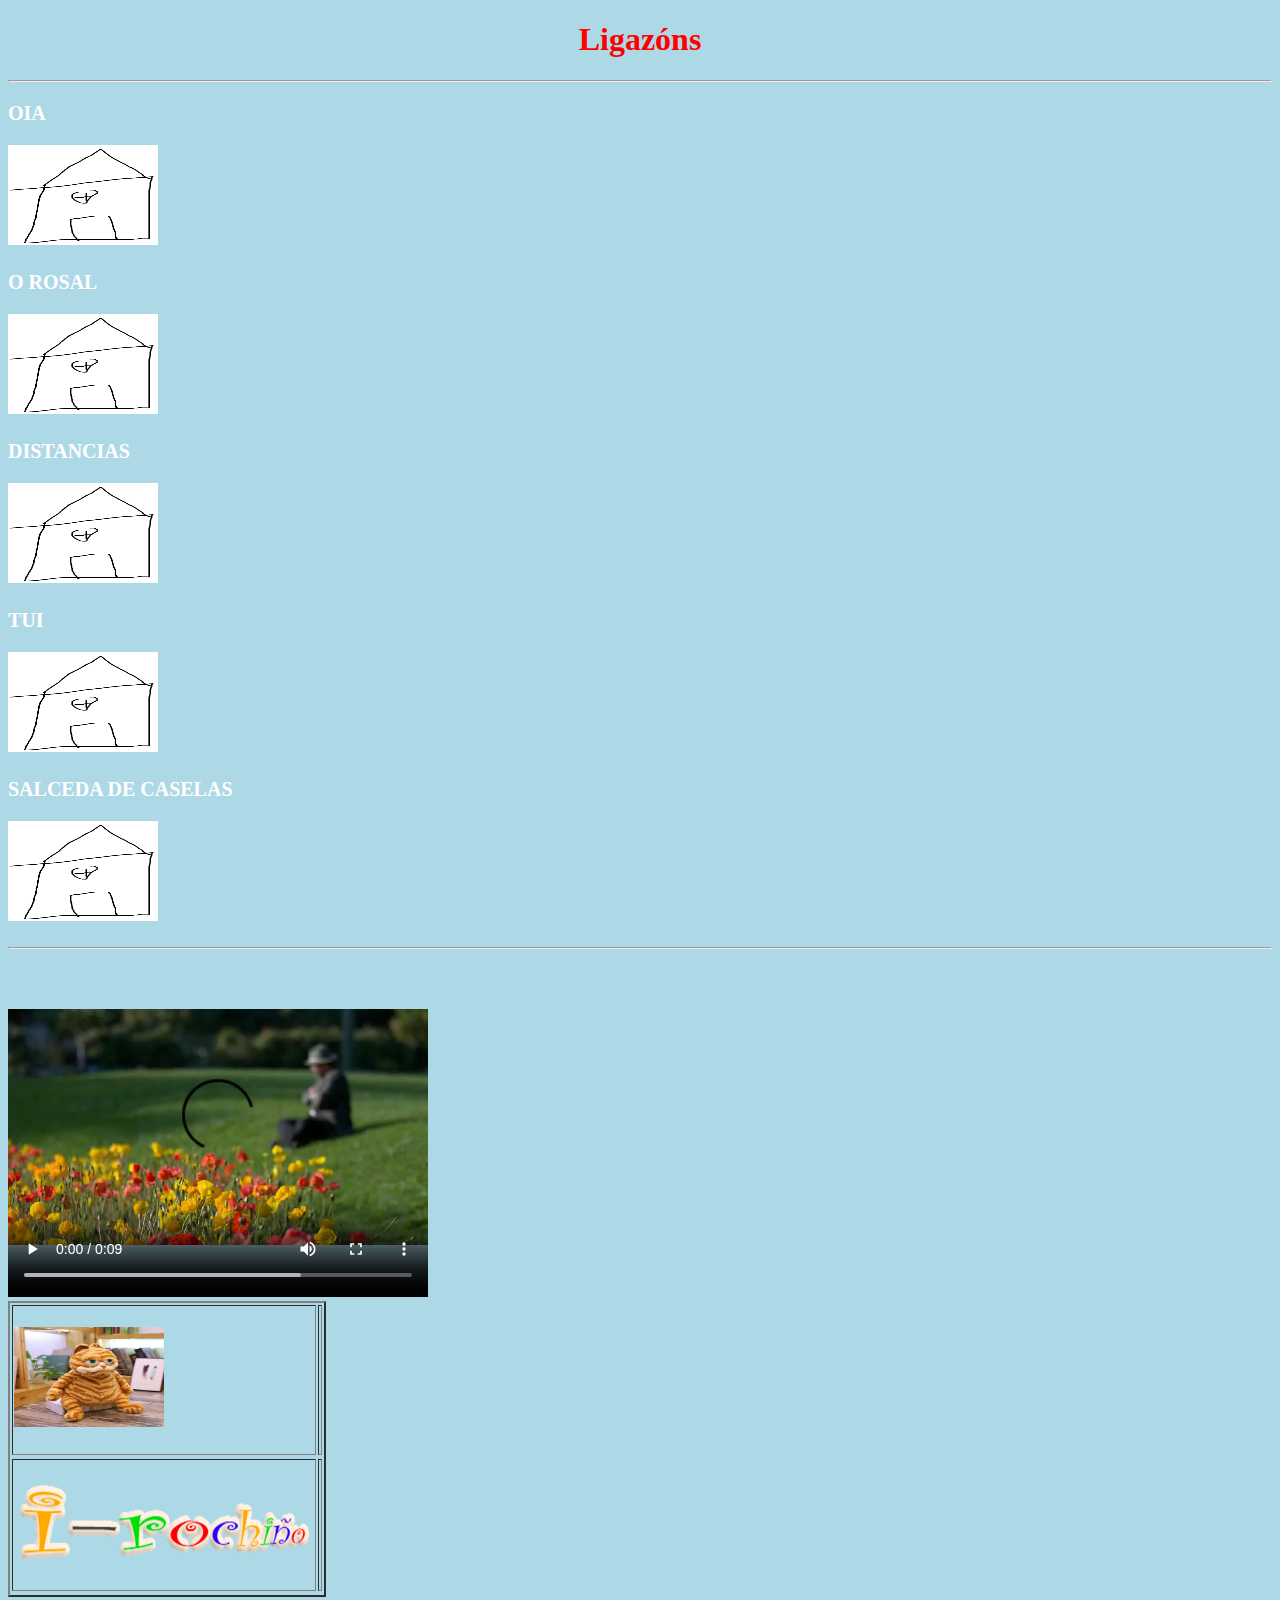
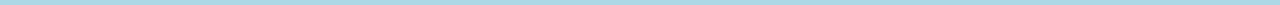
<file: index.html>
<!DOCTYPE html>
<html>
<title>INDEX</title>
<link  rel="stylesheet"  href="estilo.css">
<body>

<h1>Ligazóns</h1>



<hr> 
<h3>OIA<h3>
<h2><a href="oia.html"> <img src="fotos/casa.jpg" width="150" height="100"> </a></h2>
<h3>O ROSAL<h3>
<h2><a href="rosal.html"> <img src="fotos/casa.jpg" width="150" height="100"></a></h2>
<h3>DISTANCIAS<h3>
<h2><a href="distancias.html"> <img src="fotos/casa.jpg" width="150" height="100"> </a></h2>
<h3>TUI<h3>
<h2><a href="tui.html"><img src="fotos/casa.jpg" width="150" height="100"> </a></h2>
<h3>SALCEDA DE CASELAS<h3>
<h2><a href="salceda.html"><img src="fotos/casa.jpg" width="150" height="100"> </a></h2>

<hr>
<table border="2">
<tr><td><h2><a href="https://lucas9026.wordpress.com/" target="_blank"><img src="fotos/roman.jpg"width="150" height="100" > </a><h2><td><tr>
<tr><td><h2><a href="https://irocho.wordpress.com/" target="_blank"><img src="fotos/irocho.jpg" > </a><h2><td><tr>
<video width="420" height="340" controls>
	<source src="fotos/video.mp4" type="video/mp4">
</video>


</body>
</html>
</file>
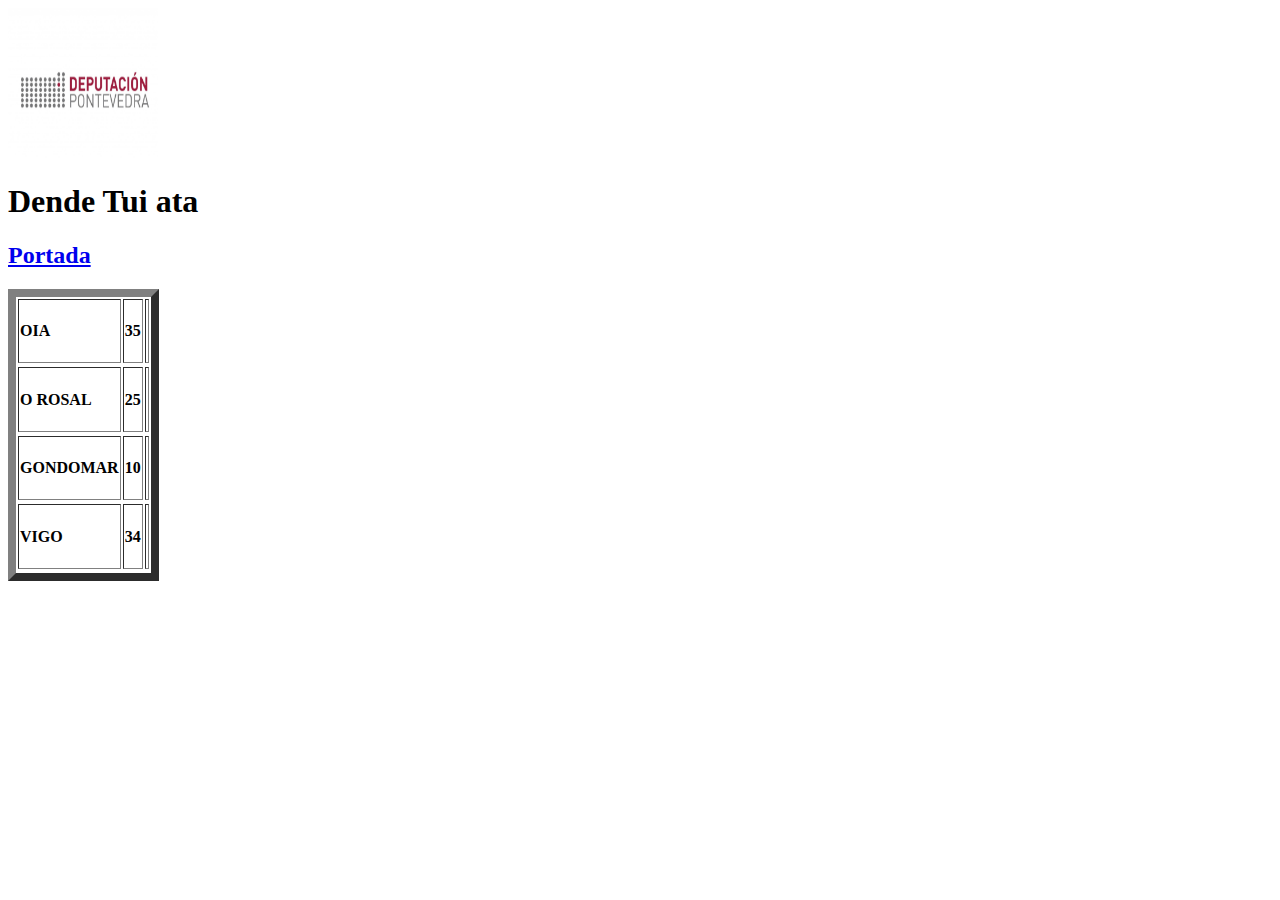
<file: distancias.html>
<!DOCTYPE html>
<html>

<head>
  <title>Distancias KM a Tui</title>
</head>

<body>

<img src="fotos/logo.jpg" width="150" height=150">

  <h1>Dende Tui ata </h1>
  
<table border="8">
<tr><td><h4>OIA<h4><td><h4>35<h4><td><tr>
<tr><td><h4>O ROSAL<h4><td><h4>25<h4><td><tr>
<tr><td><h4>GONDOMAR<h4><td><h4>10<h4><td><tr>
<tr><td><h4>VIGO<h4><td><h4>34<h4><td><tr>




<h2><a href="index.html"> Portada</a></h2>











</body>
</html>
</file>
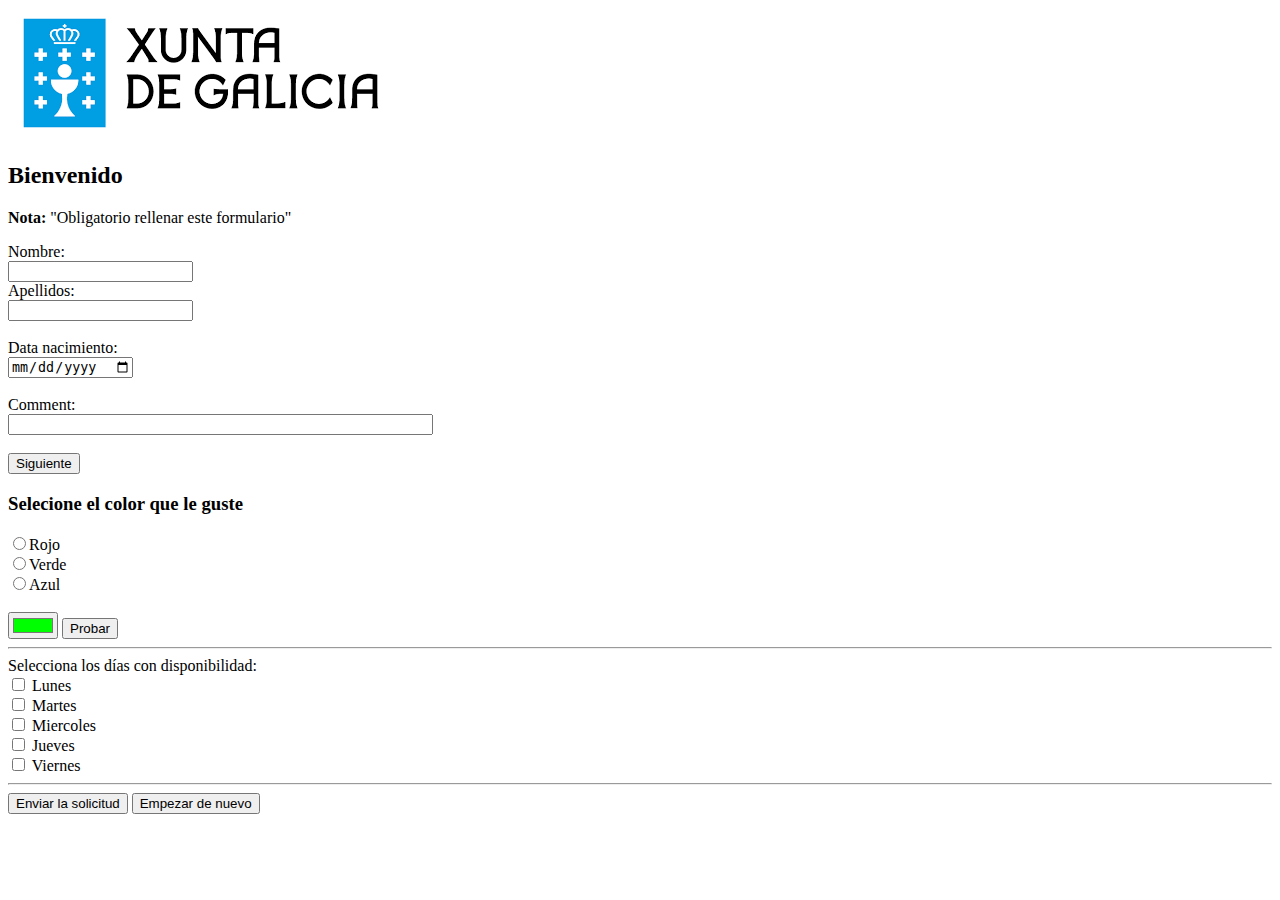
<file: Formulario.html>
<!DOCTYPE html>
<html>

<head>
	<title>Formulario</title>
</head>

<body>
		<img src="fotos/xunta.jpg"/style=>
<form>

<h2>Bienvenido</h2>

<p><strong>Nota:</strong> "Obligatorio rellenar este formulario"</p>
Nombre:<br>
<input type="text" name="name"><br>

Apellidos:<br>
<input type="text" Apellidos="Apellido"><br><br>

Data nacimiento:<br>

  <input type="date" id="birthday" name="birthday"><br><br>
Comment:<br>
<input type="text" name="comment" size="50"><br><br>


<input type="submit" value="Siguiente">

<h3>Selecione el color que le guste</h3>

<input type="radio" name="coloricono" value="rojo"/>Rojo<br/>
<input type="radio" name="coloricono" value="Verde"/>Verde<br/>
<input type="radio" name="coloricono" value="Azul"/>Azul<br/><br>
<input type="color" id="favcolor" name="favcolor" value="#00ff00">
<input type="submit" value="Probar">

<hr />Selecciona los d&iacute;as con disponibilidad:<br/>
<input type="checkbox" name="dias" value="l" /> Lunes<br/>
<input type="checkbox" name="dias" value="l" /> Martes<br/>
<input type="checkbox" name="dias" value="l" /> Miercoles<br/>
<input type="checkbox" name="dias" value="l" /> Jueves<br/>
<input type="checkbox" name="dias" value="l" /> Viernes<br/>

<hr>
<input type="reset" value="Enviar la solicitud">
<input type="reset" value="Empezar de nuevo">

</form>
</file>
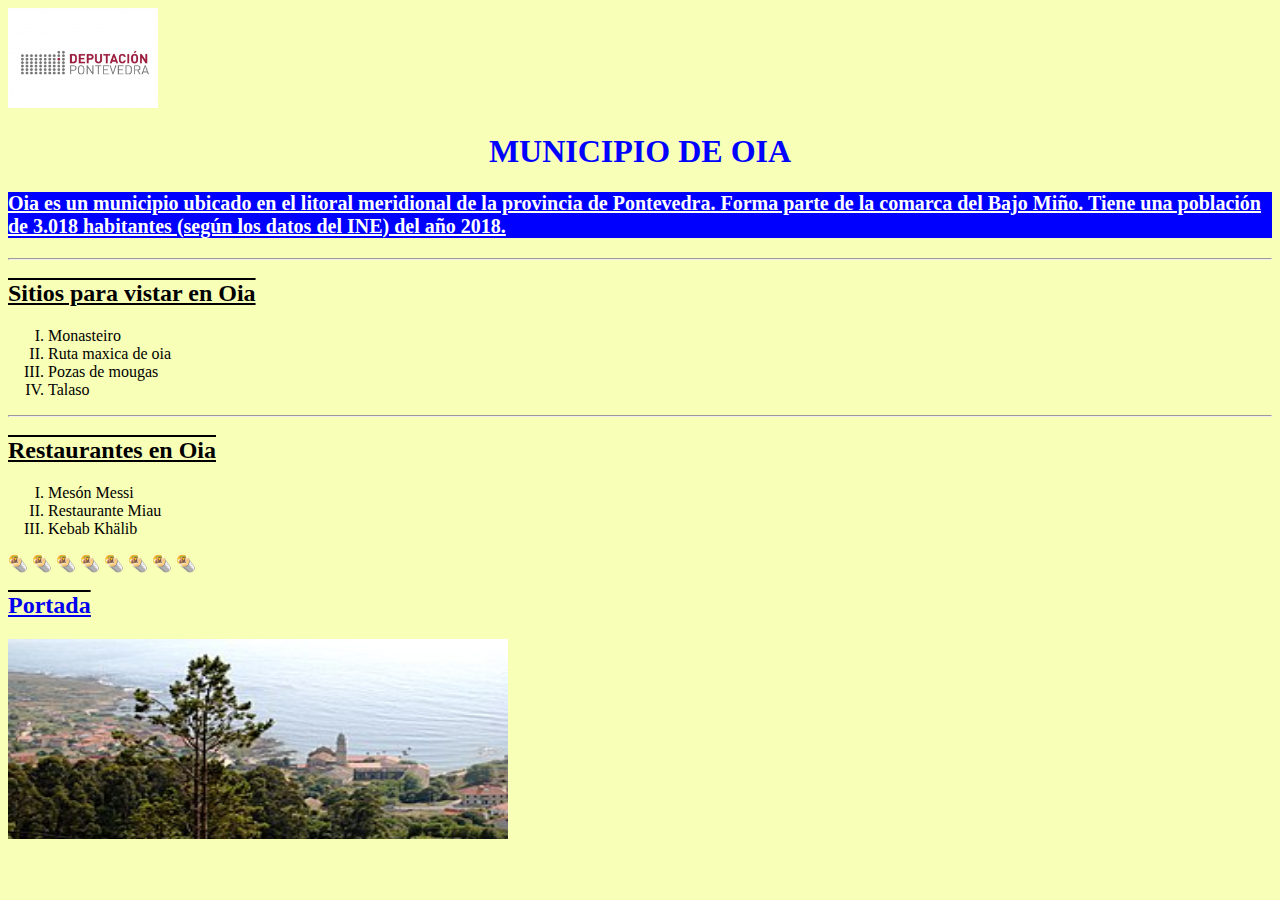
<file: oia.html>
<!DOCTYPE html>
<html>
<title>OIA</title>

<link rel=stylesheet href=estiliyo.css>


<body>


<img src="fotos/logo.jpg" width="150" height="100">


<h1>MUNICIPIO DE OIA</h1>
<div>

<h3> Oia es un municipio ubicado en el litoral meridional de la provincia de Pontevedra. Forma parte de la comarca del Bajo Miño. Tiene una población de 3.018 habitantes (según los datos del INE) del año 2018.</h3>

  
</div>


<hr>


<span>
<h2>Sitios para vistar en Oia</h2>
</span>
<ol start="1" type="I">
  <li>Monasteiro</li>
  <li>Ruta maxica de oia</li>
  <li>Pozas de mougas</li>
  <li>Talaso</li>
</ol>  

<hr>
<h2>Restaurantes en Oia</h2>

<ol start="1" type="I">
  <li>Mesón Messi</li>
  <li>Restaurante Miau</li>
  <li>Kebab Khälib</li>
</ol>  
&#127791; &#127791; &#127791; &#127791; &#127791; &#127791; &#127791; &#127791; 


<h2><a href="index.html"> Portada</a></h2>
<img src="fotos/oia.jpg" width="500" height=200">


</body>
</html>
</file>
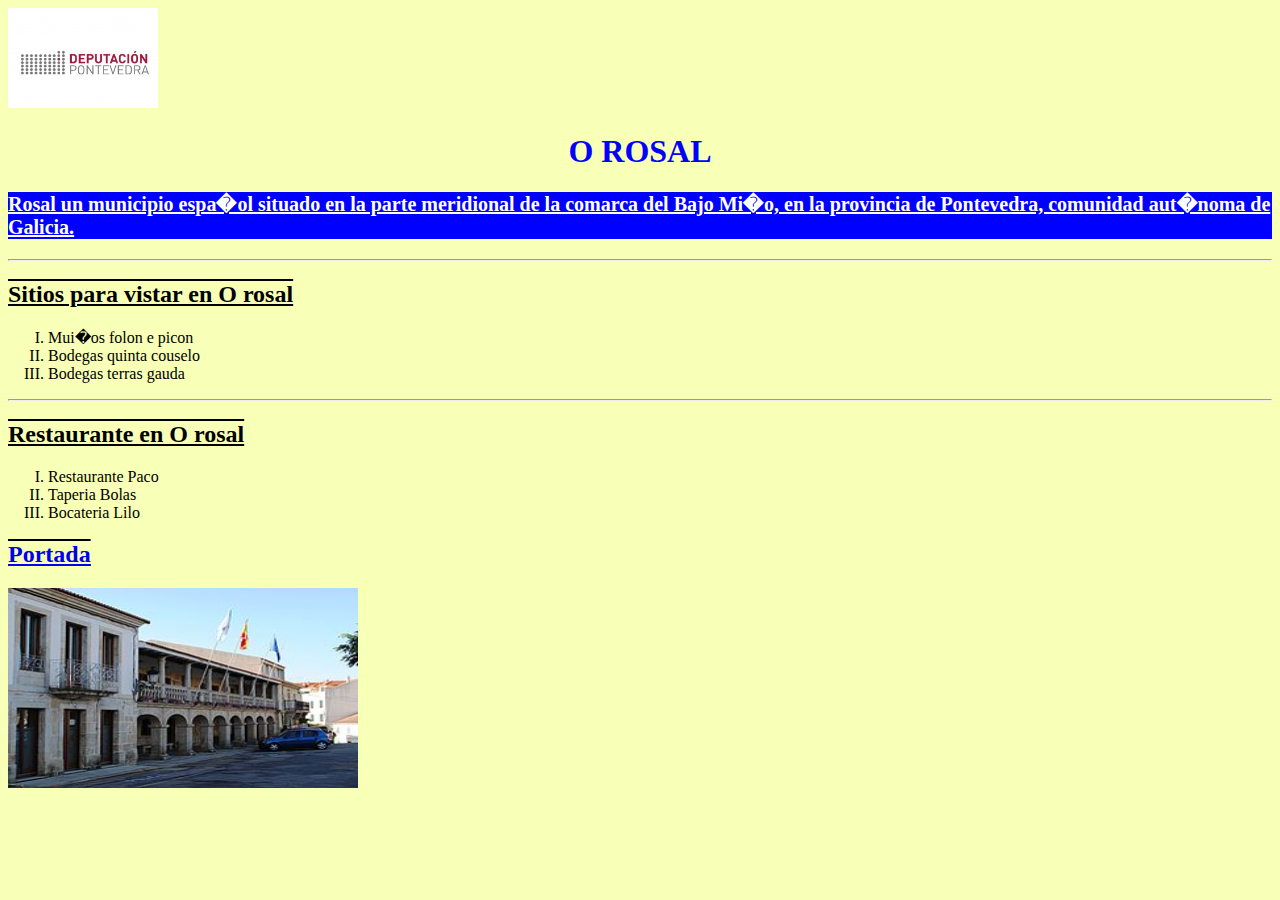
<file: rosal.html>
<!DOCTYPE html>
<html>
<title>O ROSAL</title>

<link rel=stylesheet href=estiliyo.css>


<body>
<img src="fotos/logo.jpg" width="150" height="100">


<h1>O ROSAL</h1>


<h3>Rosal un municipio espa�ol situado en la parte meridional de la comarca del Bajo Mi�o, en la provincia de Pontevedra, comunidad aut�noma de Galicia.</h3>

<hr>

<body>


<h2>Sitios para vistar en O rosal</h2>

<ol start="1" type="I">
  <li>Mui�os folon e picon</li>
  <li>Bodegas quinta couselo</li>
  <li>Bodegas terras gauda</li>
  
</ol>  

<hr>

<h2>Restaurante en O rosal</h2>

<ol start="1" type="I">
  <li>Restaurante Paco</li>
  <li>Taperia Bolas</li>
  <li>Bocateria Lilo</li>
  
</ol>  

<h2><a href="index.html"> Portada</a></h2>



<img src="fotos/rosal.jpg" width="350" height=200">


</body>
</html>
</file>
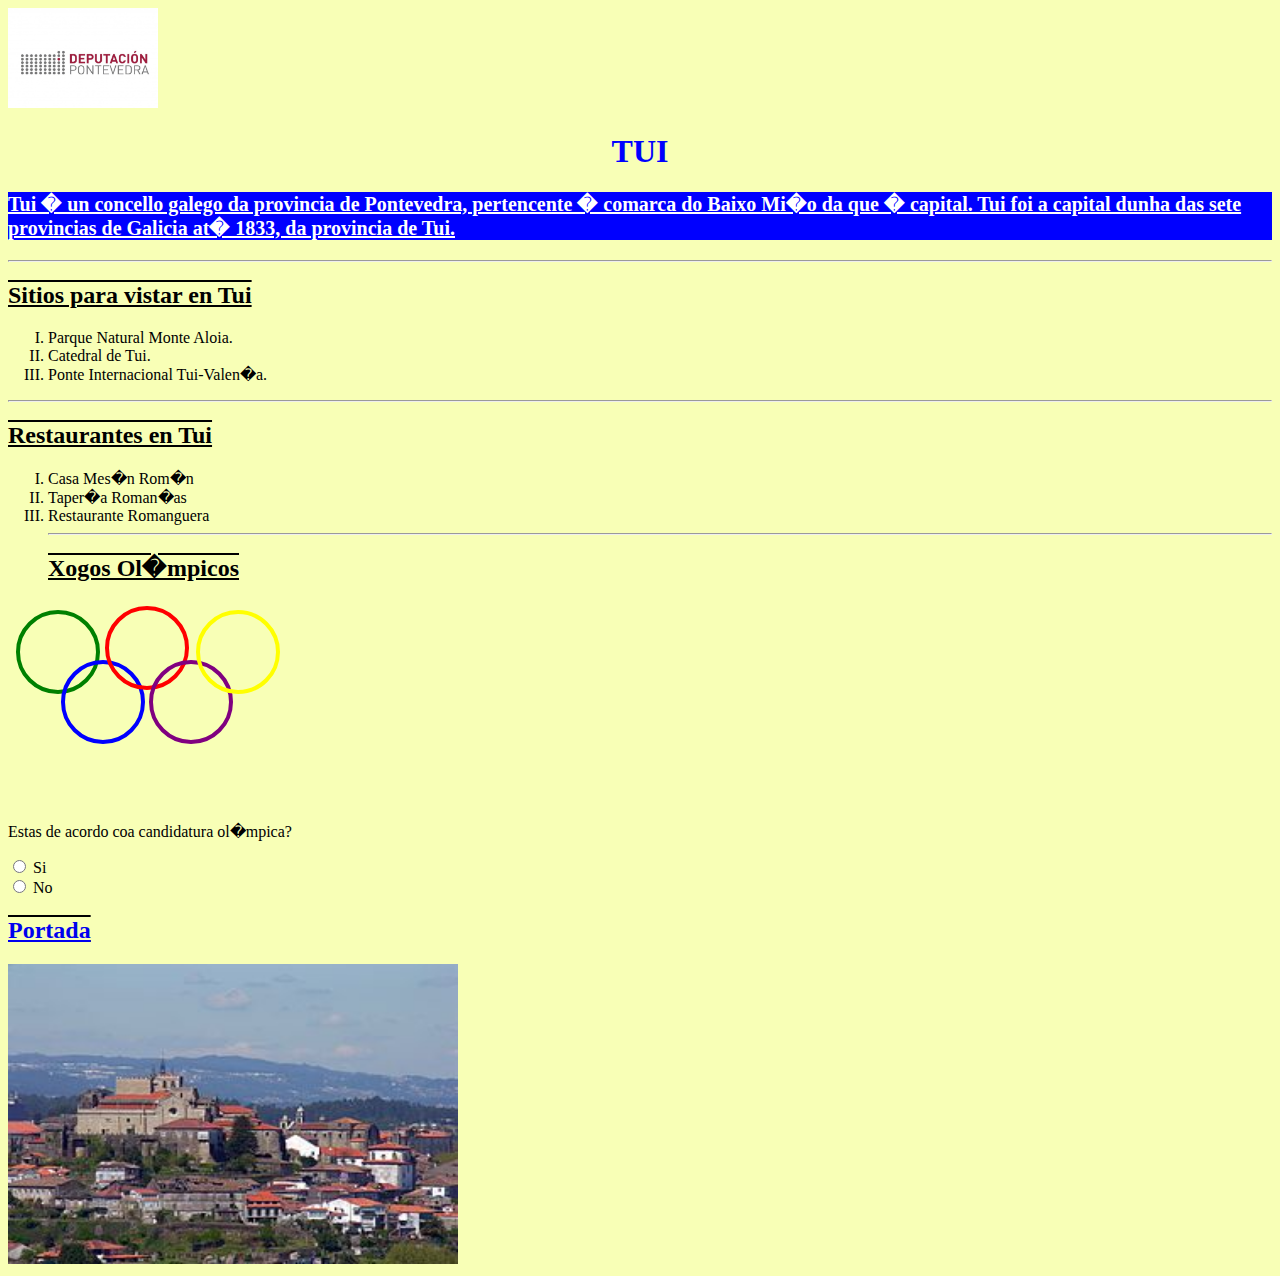
<file: tui.html>
<!DOCTYPE html>
<html>
<title>TUI</title>

<link rel=stylesheet href=estiliyo.css>


<body>


<img src="fotos/logo.jpg" width="150" height=100">


<h1>TUI</h1>


<h3>Tui � un concello galego da provincia de Pontevedra, pertencente � comarca do Baixo Mi�o da que � capital. Tui foi a capital dunha das sete provincias de Galicia at� 1833, da provincia de Tui.</h3>

<hr>

<body>


<h2>Sitios para vistar en Tui</h2>

<ol start="1" type="I">
  <li>Parque Natural Monte Aloia.</li>
  <li>Catedral de Tui.</li>
  <li>Ponte Internacional Tui-Valen�a.</li>
  
</ol>  

<hr>

<h2>Restaurantes en Tui</h2>

<ol start="1" type="I">
  <li>Casa Mes�n Rom�n</li>
  <li>Taper�a Roman�as</li>
  <li>Restaurante Romanguera</li>
<hr>
<h2>Xogos Ol�mpicos<h2>
</ol>  
<svg width="273" height="200"> 
  <circle cx="50" cy="50" r="40"
  stroke="green" stroke-width="4" fill="transparent" />
  <circle cx="95" cy="100" r="40"
  stroke="blue" stroke-width="4" fill="transparent" />
  <circle cx="139" cy="46" r="40"
  stroke="red" stroke-width="4" fill="transparent" />
  <circle cx="183" cy="100" r="40"
  stroke="purple" stroke-width="4" fill="transparent" />
  <circle cx="230" cy="50" r="40"
  stroke="yellow" stroke-width="4" fill="transparent" />
Sorry, your browser does not support inline SVG.
</svg>


<p>Estas de acordo coa candidatura ol�mpica?</p>

<form>
  <input type="radio" id="Si" name="fav_language" value="HTML">
  <label for="html">Si</label><br>
  <input type="radio" id="css" name="fav_language" value="CSS">
  <label for="css">No</label><br>
 
</form>


<h2><a href="index.html"> Portada</a></h2>


<img src="fotos/tui.jpg" width="450" height=300">


</body>
</html>
</file>
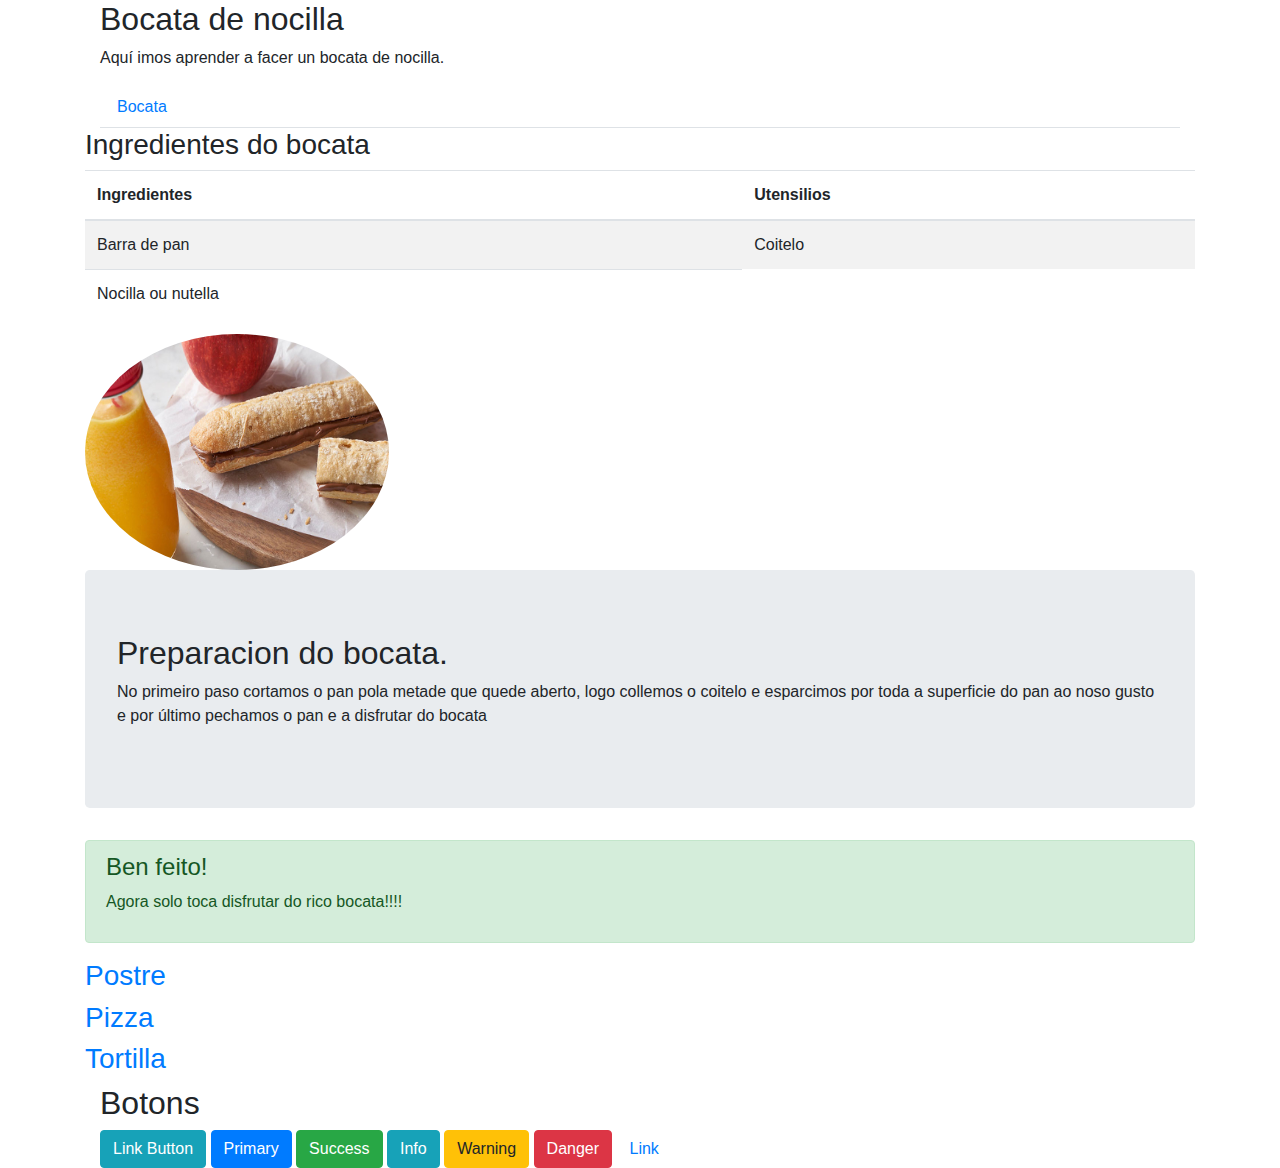
<file: recetas/bocadillo.html>
<!DOCTYPE html>
<html lang="gl">

<head>
  <title>Bocadillo de nocilla</title>
  <meta charset="utf-8">
  <meta name="viewport" content="width=device-width, initial-scale=1">
  <link rel="stylesheet" href="https://maxcdn.bootstrapcdn.com/bootstrap/4.1.0/css/bootstrap.min.css">
  <script src="https://ajax.googleapis.com/ajax/libs/jquery/3.3.1/jquery.min.js"></script>
  <script src="https://cdnjs.cloudflare.com/ajax/libs/popper.js/1.14.0/umd/popper.min.js"></script>
  <script src="https://maxcdn.bootstrapcdn.com/bootstrap/4.1.0/js/bootstrap.min.js"></script>
</head>

<body>
  <div class="container">
    <div class="container">
      <h2>Bocata de nocilla</h2>
      <p>Aquí imos aprender a facer un bocata de nocilla.</p>
      <ul class="nav nav-tabs">
        <li class="nav-item">
          <a class="nav-link" href="https://img-global.cpcdn.com/recipes/recipes_1260_v1393346135_receta_foto_00001260/1200x630cq70/photo.jpg">Bocata</a>
        </li>
      </ul>
    </div>
    <h3>Ingredientes do bocata</h3>

  <table class="table table-striped">
      <thead>
        <tr>
          <th>Ingredientes</th>
          <th>Utensilios</th>
        </tr>
      </thead>
      <tbody>
        <tr>
          <td>Barra de pan</td>
          <td>Coitelo</td>
          
        </tr>
        <tr>
          <td>Nocilla ou nutella</td>
          
        </tr>
    </tbody>
    </table>
    <img src="fotos/nocilla.jpg" class="rounded-circle" alt="Cinque Terre" width="304" height="236" >


    <div class="jumbotron">
      <h2>Preparacion do bocata.</h2>
      <p>No primeiro paso cortamos o pan pola metade que quede aberto, logo collemos o coitelo e esparcimos por toda a superficie do pan ao noso gusto e por último pechamos o pan e a disfrutar do bocata</p>
    </div>
<div class="alert alert-success" role="alert">
<h4 class="alert-heading">Ben feito!</h4>
<p>Agora solo toca disfrutar do rico bocata!!!!</p>
</div>

<h3><a href="postre.html"> Postre</a></h3>

<h3><a href="postre.html"> Pizza</a></h3>


<h3><a href="tortilla.html"> Tortilla</a></h3>







    
    <div class="container">
      <h2>Botons</h2>
      <a href="#" class="btn btn-info" role="button">Link Button</a>
      <button type="button" class="btn btn-primary">Primary</button>
      <button type="button" class="btn btn-success">Success</button>
      <button type="button" class="btn btn-info">Info</button>
      <button type="button" class="btn btn-warning">Warning</button>
      <button type="button" class="btn btn-danger">Danger</button>
      <button type="button" class="btn btn-link">Link</button>

    </div>



</body>

</html>
</file>
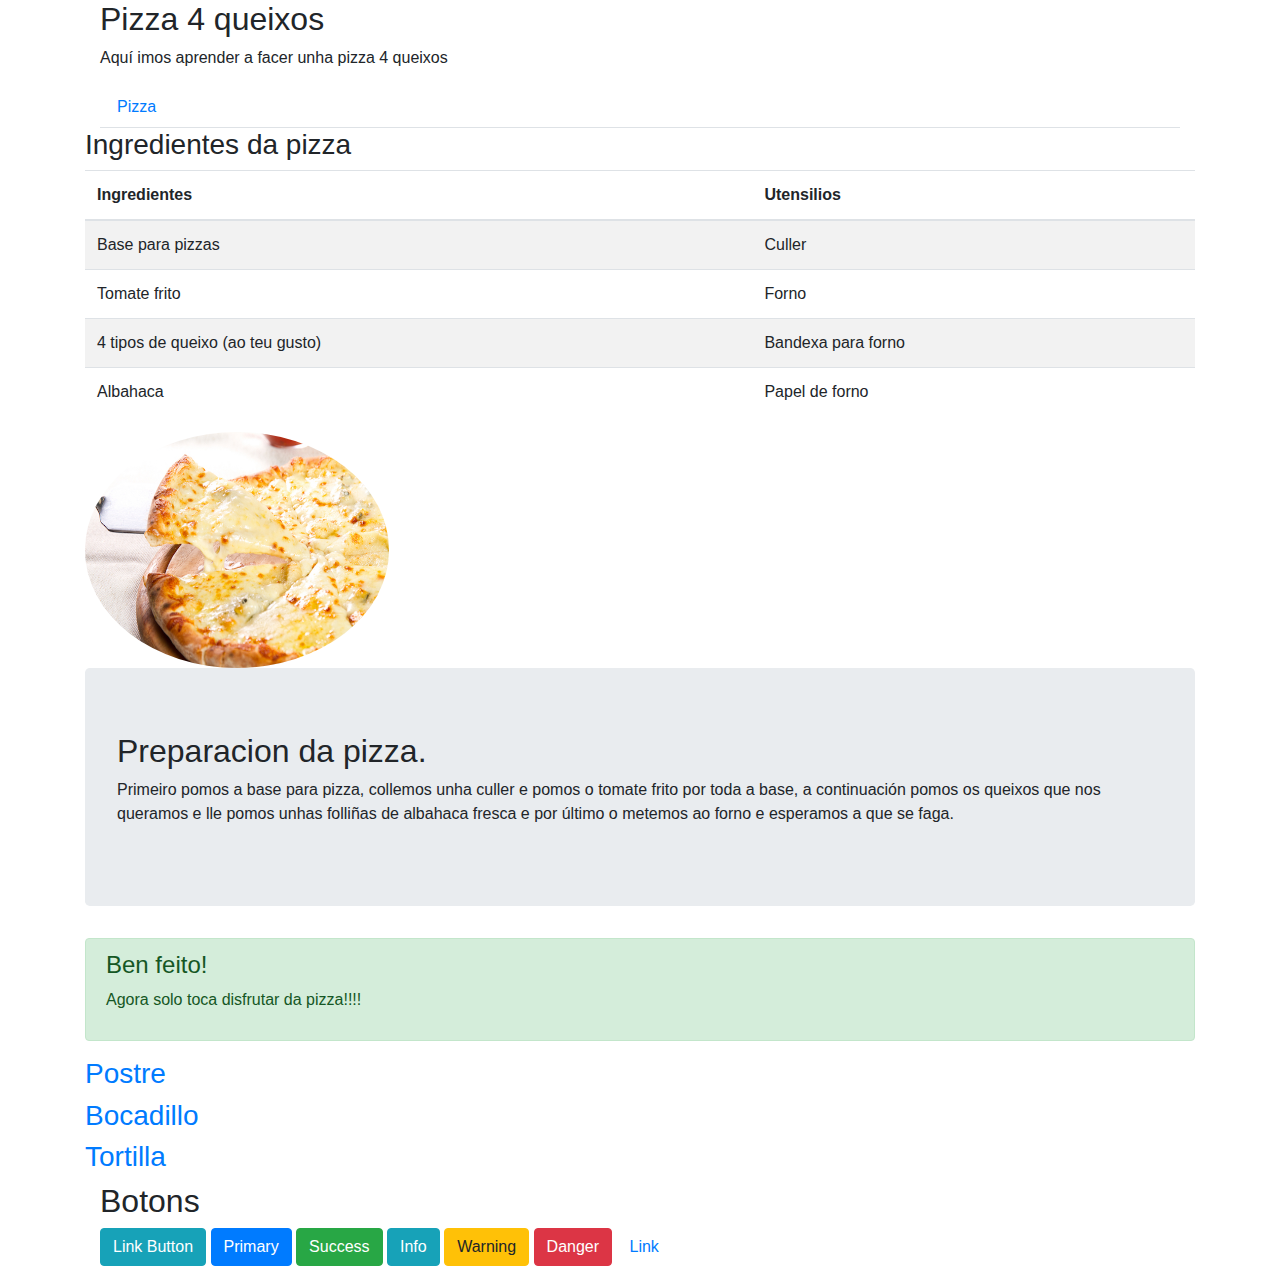
<file: recetas/pizza.html>
<!DOCTYPE html>
<html lang="gl">

<head>
  <title>Pizza</title>
  <meta charset="utf-8">
  <meta name="viewport" content="width=device-width, initial-scale=1">
  <link rel="stylesheet" href="https://maxcdn.bootstrapcdn.com/bootstrap/4.1.0/css/bootstrap.min.css">
  <script src="https://ajax.googleapis.com/ajax/libs/jquery/3.3.1/jquery.min.js"></script>
  <script src="https://cdnjs.cloudflare.com/ajax/libs/popper.js/1.14.0/umd/popper.min.js"></script>
  <script src="https://maxcdn.bootstrapcdn.com/bootstrap/4.1.0/js/bootstrap.min.js"></script>
</head>

<body>
  <div class="container">
    <div class="container">
      <h2>Pizza 4 queixos</h2>
      <p>Aquí imos aprender a facer unha pizza 4 queixos</p>
      <ul class="nav nav-tabs">
        <li class="nav-item">
          <a class="nav-link" href="https://www.recetasderechupete.com/wp-content/uploads/2016/11/pizza_cuatro_quesos.jpg?width=1200&enable=upscale">Pizza</a>
        </li>
      </ul>
    </div>
    <h3>Ingredientes da pizza</h3>

  <table class="table table-striped">
      <thead>
        <tr>
          <th>Ingredientes</th>
          <th>Utensilios</th>
        </tr>
      </thead>
      <tbody>
        <tr>
          <td>Base para pizzas</td>
          <td>Culler</td>
          
        </tr>
        <tr>
          <td>Tomate frito</td>
          <td>Forno</td>
          
        </tr>
        <tr>
          <td>4 tipos de queixo (ao teu gusto)</td>
          <td>Bandexa para forno</td>
          
        </tr>
        <tr>
          <td>Albahaca</td>
          <td>Papel de forno</td>
          
        </tr>
    </tbody>
    </table>
    <img src="fotos/pizza.jpg" class="rounded-circle" alt="Cinque Terre" width="304" height="236" >


    <div class="jumbotron">
      <h2>Preparacion da pizza.</h2>
      <p>Primeiro pomos a base para pizza, collemos unha culler e pomos o tomate frito por toda a base, a continuación pomos os queixos que nos queramos e lle pomos unhas folliñas de albahaca fresca e por último o metemos ao forno e esperamos a que se faga.</p>
    </div>
<div class="alert alert-success" role="alert">
<h4 class="alert-heading">Ben feito!</h4>
<p>Agora solo toca disfrutar da pizza!!!!</p>
</div>


<h3><a href="postre.html"> Postre</a></h3>

<h3><a href="bocadillo.html"> Bocadillo</a></h3>


<h3><a href="tortilla.html"> Tortilla</a></h3>




    
    <div class="container">
      <h2>Botons</h2>
      <a href="#" class="btn btn-info" role="button">Link Button</a>
      <button type="button" class="btn btn-primary">Primary</button>
      <button type="button" class="btn btn-success">Success</button>
      <button type="button" class="btn btn-info">Info</button>
      <button type="button" class="btn btn-warning">Warning</button>
      <button type="button" class="btn btn-danger">Danger</button>
      <button type="button" class="btn btn-link">Link</button>

    </div>



</body>

</html>
</file>
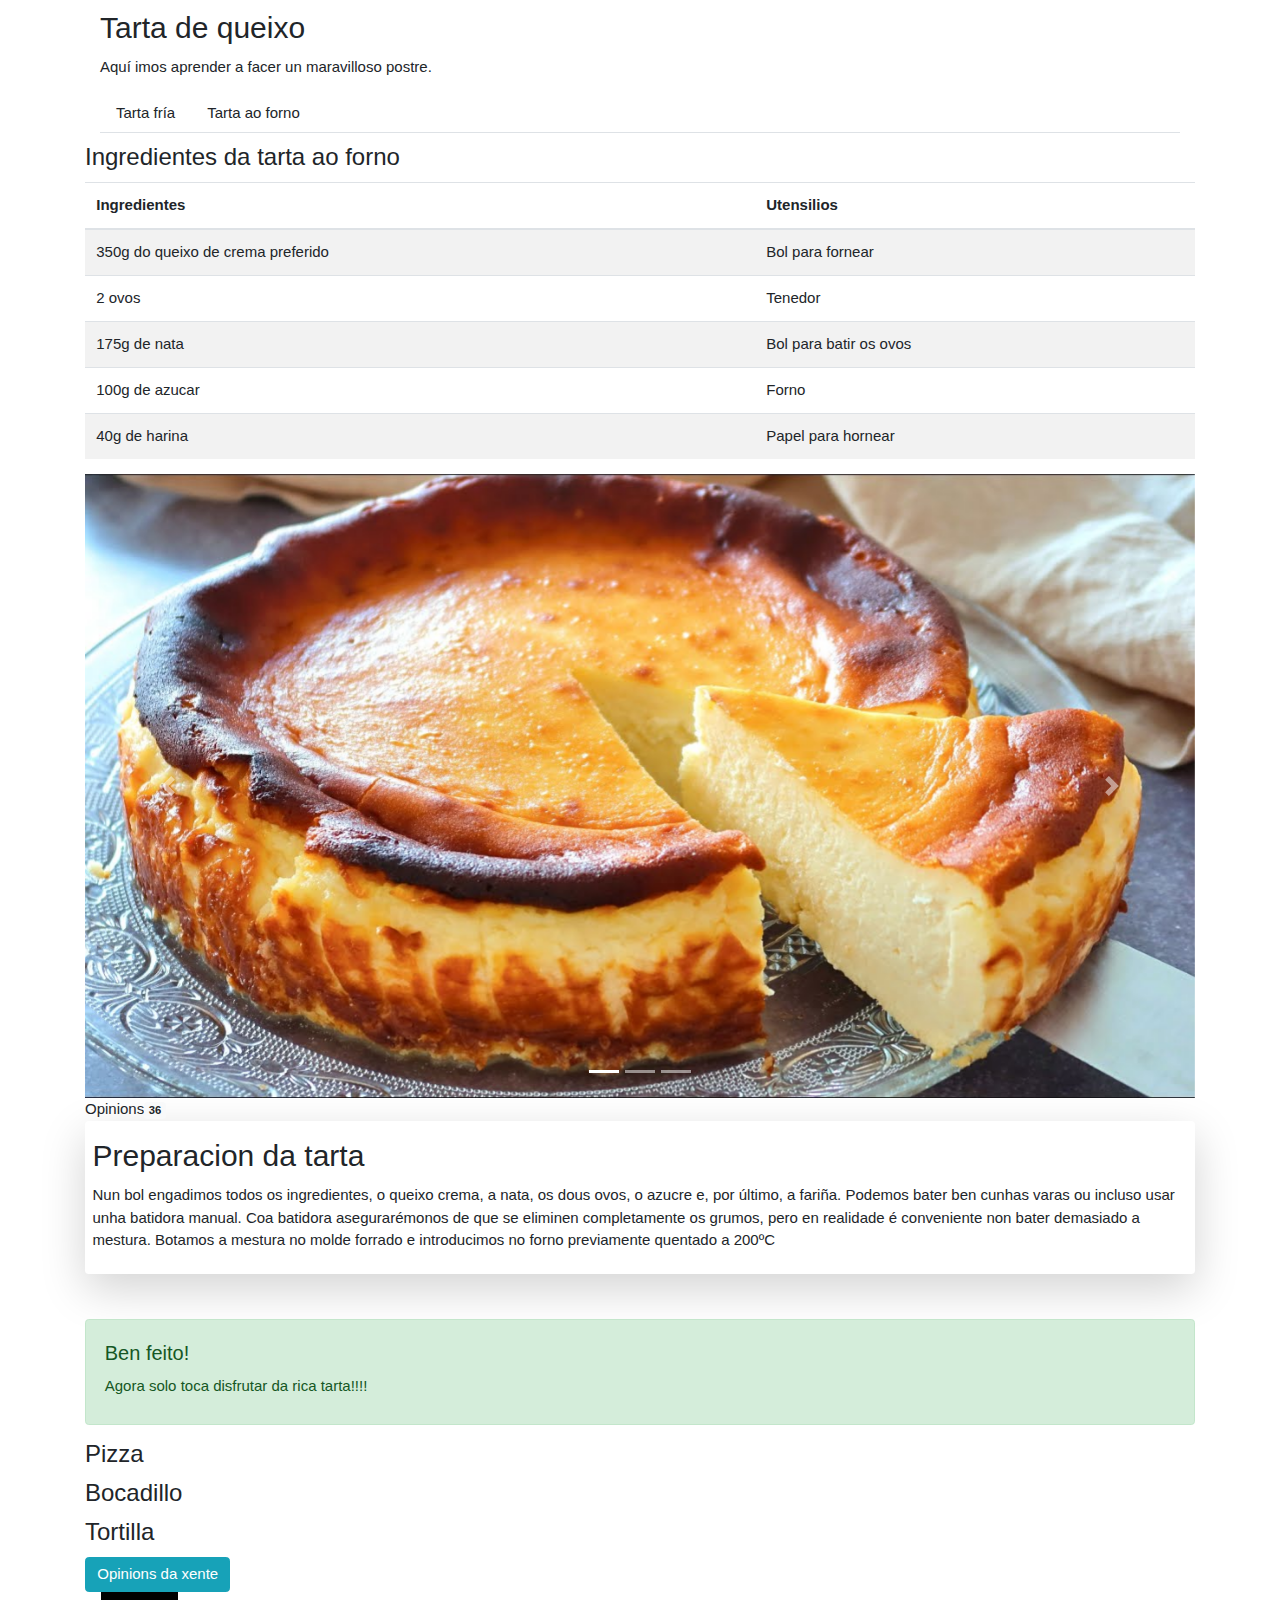
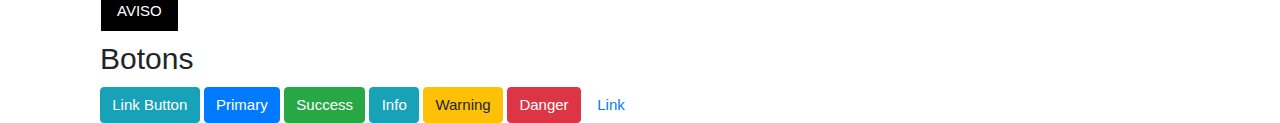
<file: recetas/postre.html>
<!DOCTYPE html>
<html lang="gl">

<head>
  <title>Tarta de queixo</title>
  <meta charset="utf-8">
  <meta name="viewport" content="width=device-width, initial-scale=1">
  <link rel="stylesheet" href="https://maxcdn.bootstrapcdn.com/bootstrap/4.1.0/css/bootstrap.min.css">
  <script src="https://ajax.googleapis.com/ajax/libs/jquery/3.3.1/jquery.min.js"></script>
  <script src="https://cdnjs.cloudflare.com/ajax/libs/popper.js/1.14.0/umd/popper.min.js"></script>
  <script src="https://maxcdn.bootstrapcdn.com/bootstrap/4.1.0/js/bootstrap.min.js"></script>
</head>

<body>
  <div class="container">
    <div class="container">
      <h2>Tarta de queixo</h2>
      <p>Aquí imos aprender a facer un maravilloso postre.</p>
      <ul class="nav nav-tabs">
        <li class="nav-item">
          <a class="nav-link" href="https://recetasdecocina.elmundo.es/wp-content/uploads/2017/02/tarta-de-queso-fr%C3%ADa-casera.jpg">Tarta fría</a>
        </li>
        <li class="nav-item">
          <a class="nav-link" href="https://recetasdecocina.elmundo.es/wp-content/uploads/2018/12/receta-tarta-queso-horno.jpg">Tarta ao forno</a>
        </li>
      </ul>
    </div>
    <h3>Ingredientes da tarta ao forno</h3>

  <table class="table table-striped">
      <thead>
        <tr>
          <th>Ingredientes</th>
          <th>Utensilios</th>
        </tr>
      </thead>
      <tbody>
        <tr>
          <td>350g do queixo de crema preferido</td>
          <td>Bol para fornear</td>
          
        </tr>
        <tr>
          <td>2 ovos</td>
          <td>Tenedor</td>
        </tr>
        <tr>
          <td>175g de nata</td>
          <td>Bol para batir os ovos</td>
        </tr>
        <tr>
          <td>100g de azucar</td>
          <td>Forno</td>
        <tr>
          <td>40g de harina </td>
          <td>Papel para hornear</td>
        </tr>

      </tbody>
    </table>

 
  <meta name="viewport" content="width=device-width, initial-scale=1">
  <link rel="stylesheet" href="https://maxcdn.bootstrapcdn.com/bootstrap/4.5.2/css/bootstrap.min.css">
  <script src="https://ajax.googleapis.com/ajax/libs/jquery/3.5.1/jquery.min.js"></script>
  <script src="https://cdnjs.cloudflare.com/ajax/libs/popper.js/1.16.0/umd/popper.min.js"></script>
  <script src="https://maxcdn.bootstrapcdn.com/bootstrap/4.5.2/js/bootstrap.min.js"></script>
  <style>
  /* Make the image fully responsive */
  .carousel-inner img {
    width: 100%;
    height: 100%;
  }
  </style>
</head>
<body>

<div id="demo" class="carousel slide" data-ride="carousel">

  <!-- Indicators -->
  <ul class="carousel-indicators">
    <li data-target="#demo" data-slide-to="0" class="active"></li>
    <li data-target="#demo" data-slide-to="1"></li>
    <li data-target="#demo" data-slide-to="2"></li>
  </ul>
  
  <!-- The slideshow -->
  <div class="carousel-inner">
    <div class="carousel-item active">
      <img src="fotos/postre1.jpg" alt="Los Angeles" width="18" height="18">
    </div>
    <div class="carousel-item">
      <img src="fotos/postre2.jpg" alt="Chicago" width="18" height="18">
    </div>
    <div class="carousel-item">
      <img src="fotos/postre3.jpg" alt="New York" width="18" height="18">
    </div>
  </div>
  
  <!-- Left and right controls -->
  <a class="carousel-control-prev" href="#demo" data-slide="prev">
    <span class="carousel-control-prev-icon"></span>
  </a>
  <a class="carousel-control-next" href="#demo" data-slide="next">
    <span class="carousel-control-next-icon"></span>
  </a>
</div>
  Opinions<span class="badge badge-light"> 36</span>
</button>

    <div class="shadow-lg p-2 mb-5 bg-white rounded">
      <h2>Preparacion da tarta</h2>
      <p>Nun bol engadimos todos os ingredientes, o queixo crema, a nata, os dous ovos, o azucre e, por último, a fariña. Podemos bater ben cunhas varas ou incluso usar unha batidora manual. Coa batidora asegurarémonos de que se eliminen completamente os grumos, pero en realidade é conveniente non bater demasiado a mestura. Botamos a mestura no molde forrado e introducimos no forno previamente quentado a 200ºC</p>
    </div>
<div class="alert alert-success" role="alert">
<h4 class="alert-heading">Ben feito!</h4>
<p>Agora solo toca disfrutar da rica tarta!!!!</p>
</div>



<h3><a href="pizza.html"> Pizza</a></h3>

<h3><a href="bocadillo.html"> Bocadillo</a></h3>


<h3><a href="tortilla.html"> Tortilla</a></h3>









<div>
<button type="button" class="btn btn-info" data-toggle="collapse" data-target="#demo">Opinions da xente</button>
  <div id="demo" class="collapse">
   <ul class="w3-ul">
  <li><span class="w3-badge"></span> A mellor tarta que comín!!</li>
  <li><span class="w3-badge"></span> Estaba moi rica!</li>
  <li><span class="w3-badge"></span> Volverei a facela</li>
</ul>
  </div>
</div>

<meta name="viewport" content="width=device-width, initial-scale=1">
<link rel="stylesheet" href="https://www.w3schools.com/w3css/4/w3.css">
<body>

<div class="w3-container">
  
  <button onclick="document.getElementById('id01').style.display='block'" class="w3-button w3-black">AVISO</button>

  <div id="id01" class="w3-modal">
    <div class="w3-modal-content">
      <div class="w3-container">
        <span onclick="document.getElementById('id01').style.display='none'" class="w3-button w3-display-topright">&times;</span>
        <p>Esta é a mellor tarta do mundo</p>
        <p>Non te arrepentiras de probala</p>
      </div>
    </div>
  </div>
</div>





<div class="container">
      <h2>Botons</h2>
      <a href="#" class="btn btn-info" role="button">Link Button</a>
      <button type="button" class="btn btn-primary">Primary</button>
      <button type="button" class="btn btn-success">Success</button>
      <button type="button" class="btn btn-info">Info</button>
      <button type="button" class="btn btn-warning">Warning</button>
      <button type="button" class="btn btn-danger">Danger</button>
      <button type="button" class="btn btn-link">Link</button>

    </div>
    
</body>

</html>
</file>
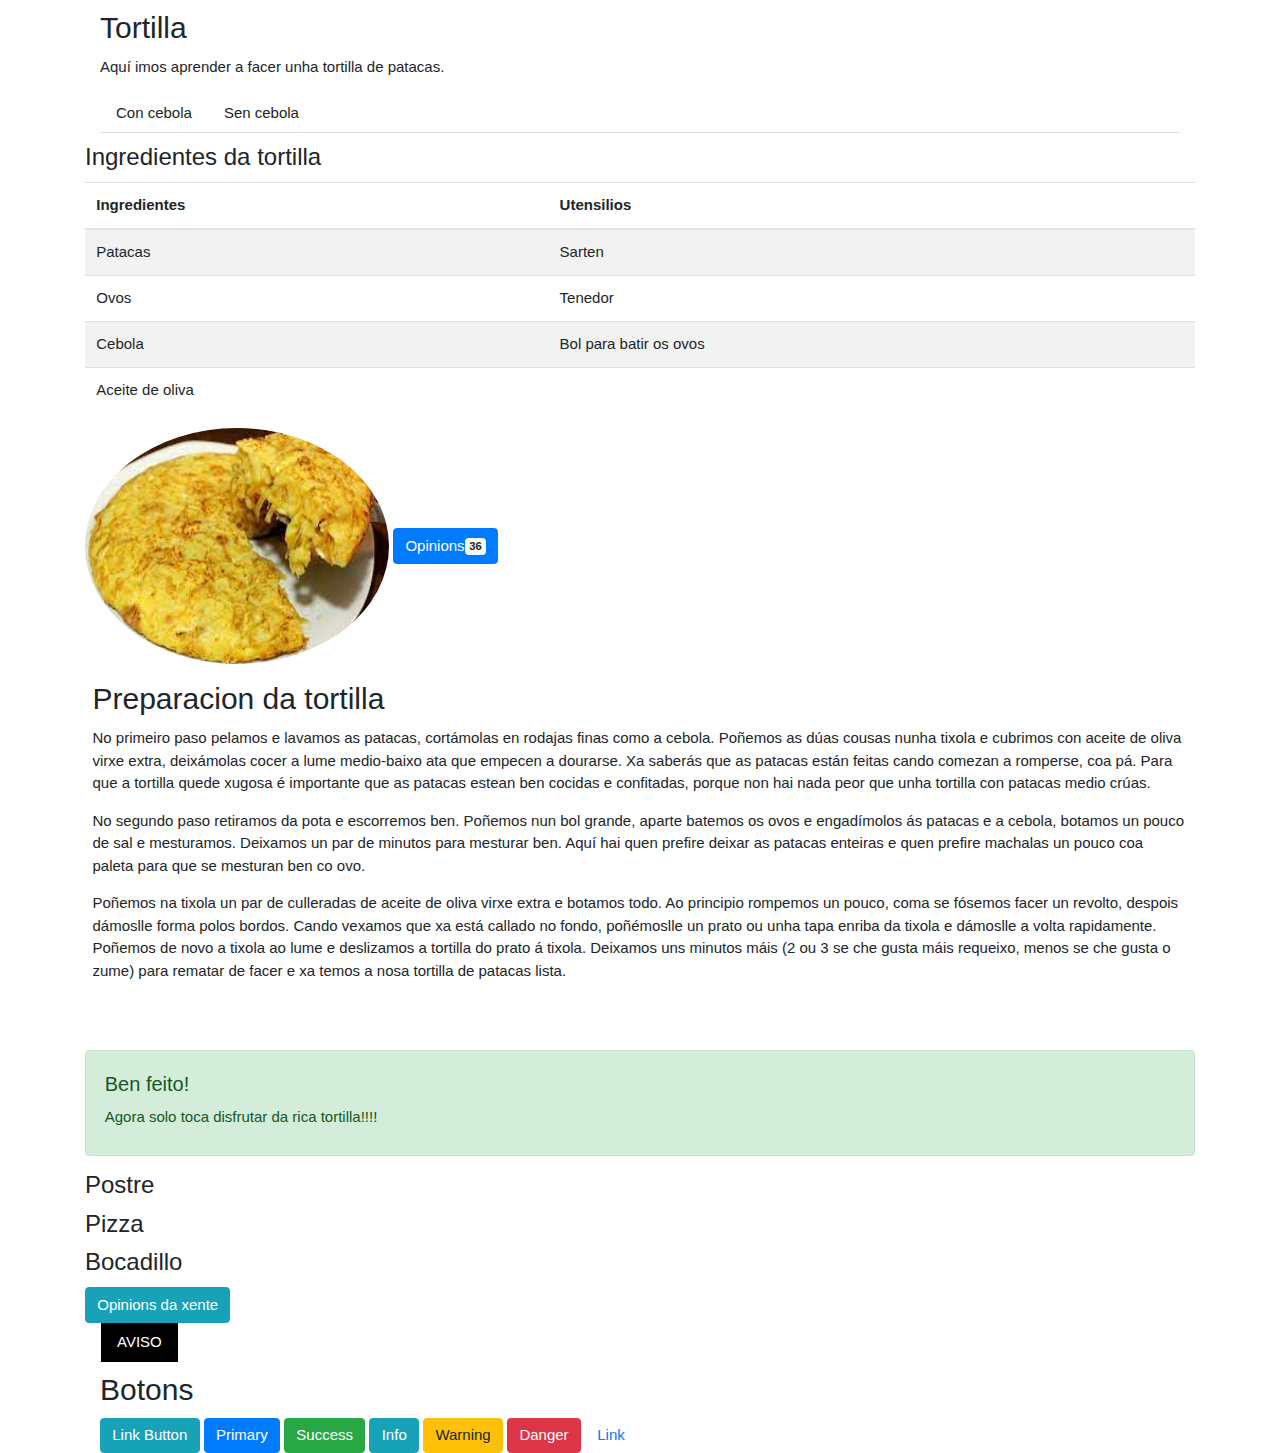
<file: recetas/tortilla.html>
<!DOCTYPE html>
<html lang="gl">

<head>
  <title>Tortilla</title>
  <meta charset="utf-8">
  <meta name="viewport" content="width=device-width, initial-scale=1">
  <link rel="stylesheet" href="https://maxcdn.bootstrapcdn.com/bootstrap/4.1.0/css/bootstrap.min.css">
  <script src="https://ajax.googleapis.com/ajax/libs/jquery/3.3.1/jquery.min.js"></script>
  <script src="https://cdnjs.cloudflare.com/ajax/libs/popper.js/1.14.0/umd/popper.min.js"></script>
  <script src="https://maxcdn.bootstrapcdn.com/bootstrap/4.1.0/js/bootstrap.min.js"></script>
</head>

<body>
  <div class="container">
    <div class="container">
      <h2>Tortilla</h2>
      <p>Aquí imos aprender a facer unha tortilla de patacas.</p>
      <ul class="nav nav-tabs">
        <li class="nav-item">
          <a class="nav-link" href="https://www.recetasderechupete.com/wp-content/uploads/2020/11/Tortilla-de-patatas-4.jpg">Con cebola</a>
        </li>
        <li class="nav-item">
          <a class="nav-link" href="https://estaticos-cdn.elperiodico.com/clip/c41d947a-1e50-45fa-b818-450b5ff66167_alta-libre-aspect-ratio_default_0.jpg">Sen cebola</a>
        </li>
      </ul>
    </div>
    <h3>Ingredientes da tortilla</h3>

  <table class="table table-striped">
      <thead>
        <tr>
          <th>Ingredientes</th>
          <th>Utensilios</th>
        </tr>
      </thead>
      <tbody>
        <tr>
          <td>Patacas</td>
          <td>Sarten</td>
          
        </tr>
        <tr>
          <td>Ovos</td>
          <td>Tenedor</td>
        </tr>
        <tr>
          <td>Cebola</td>
          <td>Bol para batir os ovos</td>
        </tr>
        <tr>
          <td>Aceite de oliva</td>
          <td></td>
      </tbody>
    </table>

    <img src="fotos/tortilla.jpg" class="rounded-circle" alt="Cinque Terre" width="304" height="236" >
    <button type="button" class="btn btn-primary">
  Opinions<span class="badge badge-light"> 36</span>
</button>

    <div class="shadow-lg p-2 mb-5 bg-white rounded">
      <h2>Preparacion da tortilla</h2>
      <p>No primeiro paso pelamos e lavamos as patacas, cortámolas en rodajas finas como a cebola. Poñemos as dúas cousas nunha tixola e cubrimos con aceite de oliva virxe extra, deixámolas cocer a lume medio-baixo ata que empecen a dourarse. Xa saberás que as patacas están feitas cando comezan a romperse, coa pá. Para que a tortilla quede xugosa é importante que as patacas estean ben cocidas e confitadas, porque non hai nada peor que unha tortilla con patacas medio crúas.<p/>
      <p>No segundo paso retiramos da pota e escorremos ben. Poñemos nun bol grande, aparte batemos os ovos e engadímolos ás patacas e a cebola, botamos un pouco de sal e mesturamos. Deixamos un par de minutos para mesturar ben. Aquí hai quen prefire deixar as patacas enteiras e quen prefire machalas un pouco coa paleta para que se mesturan ben co ovo.</p>
      <p>Poñemos na tixola un par de culleradas de aceite de oliva virxe extra e botamos todo. Ao principio rompemos un pouco, coma se fósemos facer un revolto, despois dámoslle forma polos bordos. Cando vexamos que xa está callado no fondo, poñémoslle un prato ou unha tapa enriba da tixola e dámoslle a volta rapidamente. Poñemos de novo a tixola ao lume e deslizamos a tortilla do prato á tixola. Deixamos uns minutos máis (2 ou 3 se che gusta máis requeixo, menos se che gusta o zume) para rematar de facer e xa temos a nosa tortilla de patacas lista.</p>
    </div>
<div class="alert alert-success" role="alert">
<h4 class="alert-heading">Ben feito!</h4>
<p>Agora solo toca disfrutar da rica tortilla!!!!</p>
</div>


<h3><a href="postre.html"> Postre</a></h3>

<h3><a href="postre.html"> Pizza</a></h3>


<h3><a href="postre.html"> Bocadillo</a></h3>







<div>
<button type="button" class="btn btn-info" data-toggle="collapse" data-target="#demo">Opinions da xente</button>
  <div id="demo" class="collapse">
   <ul class="w3-ul">
  <li><span class="w3-badge"></span> A mellor tortilla que comín!!</li>
  <li><span class="w3-badge"></span> Estaba moi rica!</li>
  <li><span class="w3-badge"></span> Volverei a facela</li>
</ul>
  </div>
</div>

<meta name="viewport" content="width=device-width, initial-scale=1">
<link rel="stylesheet" href="https://www.w3schools.com/w3css/4/w3.css">
<body>

<div class="w3-container">
  
  <button onclick="document.getElementById('id01').style.display='block'" class="w3-button w3-black">AVISO</button>

  <div id="id01" class="w3-modal">
    <div class="w3-modal-content">
      <div class="w3-container">
        <span onclick="document.getElementById('id01').style.display='none'" class="w3-button w3-display-topright">&times;</span>
        <p>Esta é a mellor tortilla do mundo</p>
        <p>Non te arrepentiras de probala</p>
      </div>
    </div>
  </div>
</div>





<div class="container">
      <h2>Botons</h2>
      <a href="#" class="btn btn-info" role="button">Link Button</a>
      <button type="button" class="btn btn-primary">Primary</button>
      <button type="button" class="btn btn-success">Success</button>
      <button type="button" class="btn btn-info">Info</button>
      <button type="button" class="btn btn-warning">Warning</button>
      <button type="button" class="btn btn-danger">Danger</button>
      <button type="button" class="btn btn-link">Link</button>

    </div>
    
</body>

</html>
</file>
<file: estilo.css>
body {
  background-color: lightblue;
}

h1 {
  color: red;
  text-align: center;
}

h3 {
  font-family: verdana;
  font-size: 20px;
  color: white;
}

div {
  background-color: blue;

}
span{
  text-decoration: green;

}

.marron {
        color:  brown;
        background-color: peach;
}
</file>
